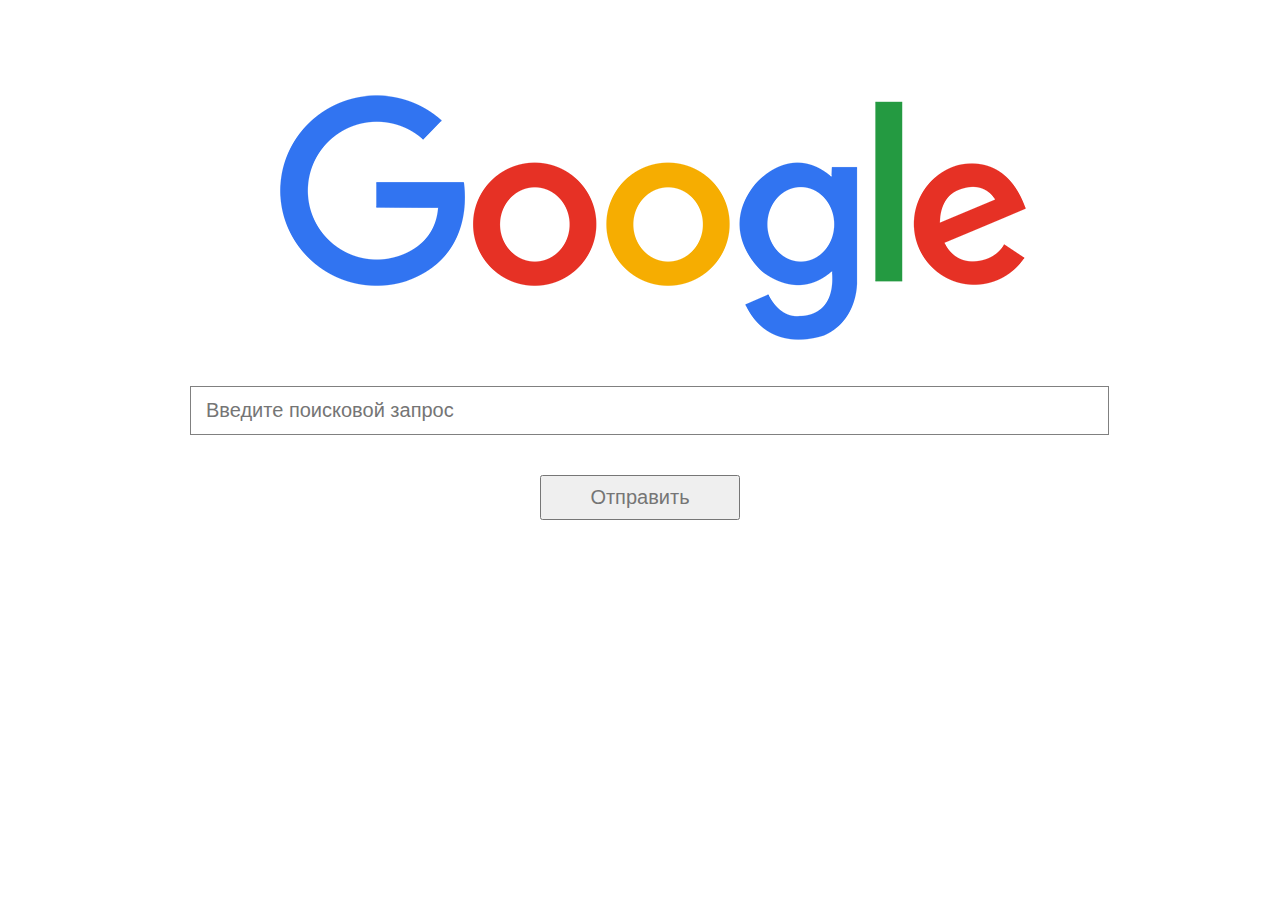
<file: index.html>
﻿<!DOCTYPE html>
<html lang="ru">
<head>
	<meta charset="UTF-8">
	<title>Максимова Ольга Java15-16</title>
	<link rel="stylesheet" href="css/zero-style.css">
	<link rel="stylesheet" href="css/style.css">
	<script src="https://ajax.googleapis.com/ajax/libs/jquery/1.12.0/jquery.min.js"></script>
	<script type="text/javascript" src="js/script.js"></script>
</head>

<body>

<div class="wrapper">
	<img src="img/logoG.png" class="logo">
	<input type="text" id="zapros" class="search" placeholder="Введите поисковой запрос" ></input>
	<button class="send" id="sendButton">Отправить</button>
	<div class="answers">	</div>
</div>



</body>
</html>
</file>
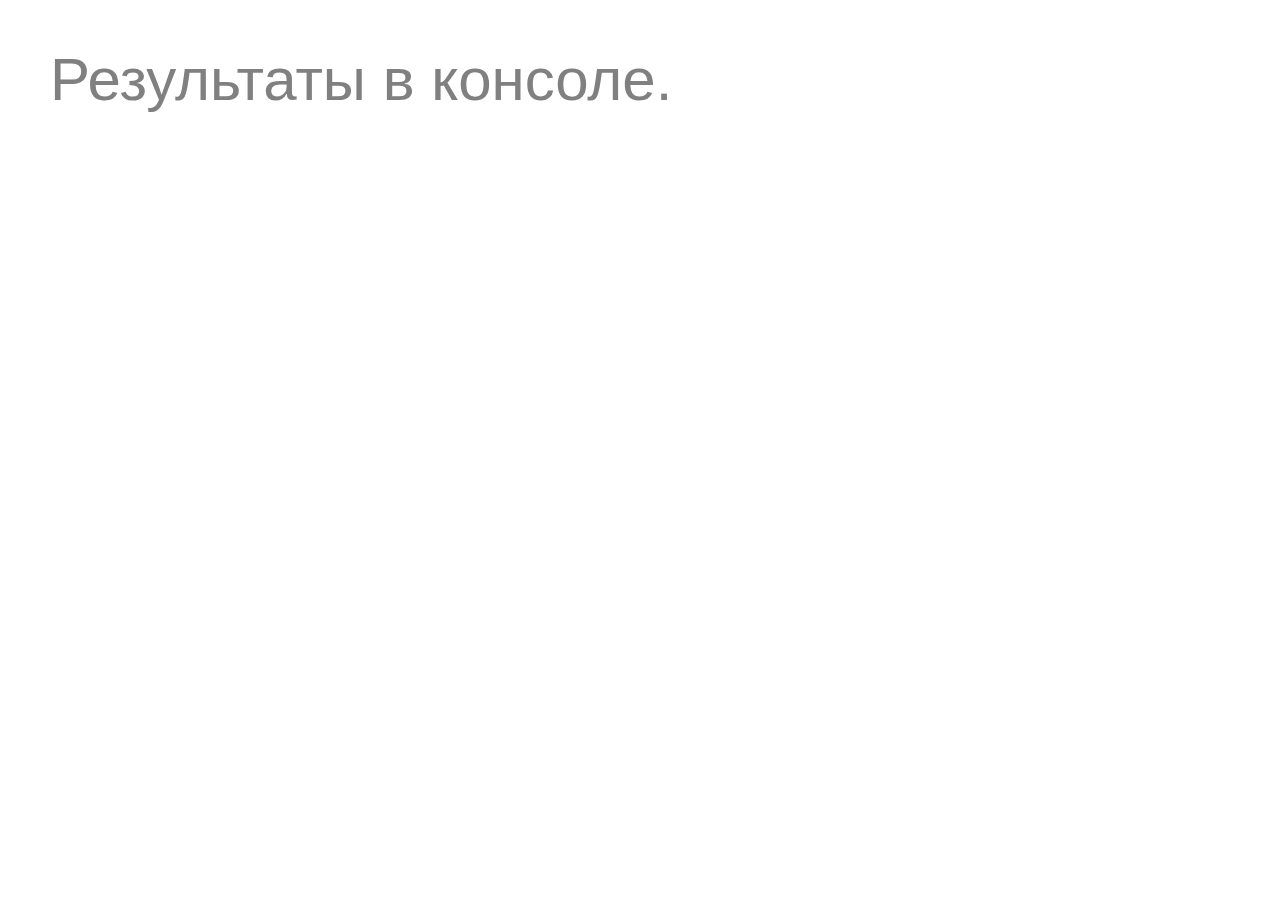
<file: index_proto.html>
﻿<!DOCTYPE html>
<html lang="ru">
<head>
	<meta charset="UTF-8">
	<title>Максимова Ольга Java15-16 PROTO</title>
	<link rel="stylesheet" href="css/zero-style.css">
	<link rel="stylesheet" href="css/style.css">
	<script src="https://ajax.googleapis.com/ajax/libs/jquery/1.12.0/jquery.min.js"></script>
	<script type="text/javascript" src="js/proto.js"></script>
</head>

<body>

	<div class="console">Результаты в консоле.</div>


</body>
</html>
</file>
<file: css/style.css>
body {
	font-family: sans-serif;	
}

.wrapper {
	width: 900px;
	margin: 50px auto;
}



b {
	font-weight: bold;
}


.logo {
	margin-left: 60px;
}
.search {
	width: 900px;
	height: 45px;
	border: 1px solid gray;
	padding-left: 15px;
	font-size: 20px;
	color: #000;
	
}

.send {
	width: 200px;
	height: 45px;
	margin: 40px auto;
	font-size: 20px;
	color: #757575;
	display: block;
	
}


.answers p {
	color: #555;
	font-size: 24px;
	padding: 10px 0;
	
}

.answers li {
	list-style: square;
	color: #555;
	font-size: 18px;
	padding: 5px 10px;
	margin-left: 20px;

}


.newli {
	float: left;
	width: 250px;
	height: 350px;
	display: block;
	margin: 10px;	
	
	
}
.img {
	width: 250px;
	border: 1px solid #555; 

}

.imgA {

	margin: 2px;
	color: #555;
	font-size: 15px;
	text-decoration: none;

}

.console {
	margin: 50px;
	font-size: 60px;
	color: gray;
	
}
</file>
<file: css/zero-style.css>
/* http://meyerweb.com/eric/tools/css/reset/
   v2.0 | 20110126
   License: none (public domain)
*/

html, body, div, span, applet, object, iframe,
h1, h2, h3, h4, h5, h6, p, blockquote, pre,
a, abbr, acronym, address, big, cite, code,
del, dfn, em, img, ins, kbd, q, s, samp,
small, strike, strong, sub, sup, tt, var,
b, u, i, center,
dl, dt, dd, ol, ul, li,
fieldset, form, label, legend,
table, caption, tbody, tfoot, thead, tr, th, td,
article, aside, canvas, details, embed,
figure, figcaption, footer, header, hgroup,
menu, nav, output, ruby, section, summary,
time, mark, audio, video {
	margin: 0;
	padding: 0;
	border: 0;
	font-size: 100%;
	font: inherit;
	vertical-align: baseline;
}
/* HTML5 display-role reset for older browsers */
article, aside, details, figcaption, figure,
footer, header, hgroup, menu, nav, section {
	display: block;
}
body {
	line-height: 1;
}
ol, ul {
	list-style: none;
}
blockquote, q {
	quotes: none;
}
blockquote:before, blockquote:after,
q:before, q:after {
	content: '';
	content: none;
}
table {
	border-collapse: collapse;
	border-spacing: 0;
}
</file>
